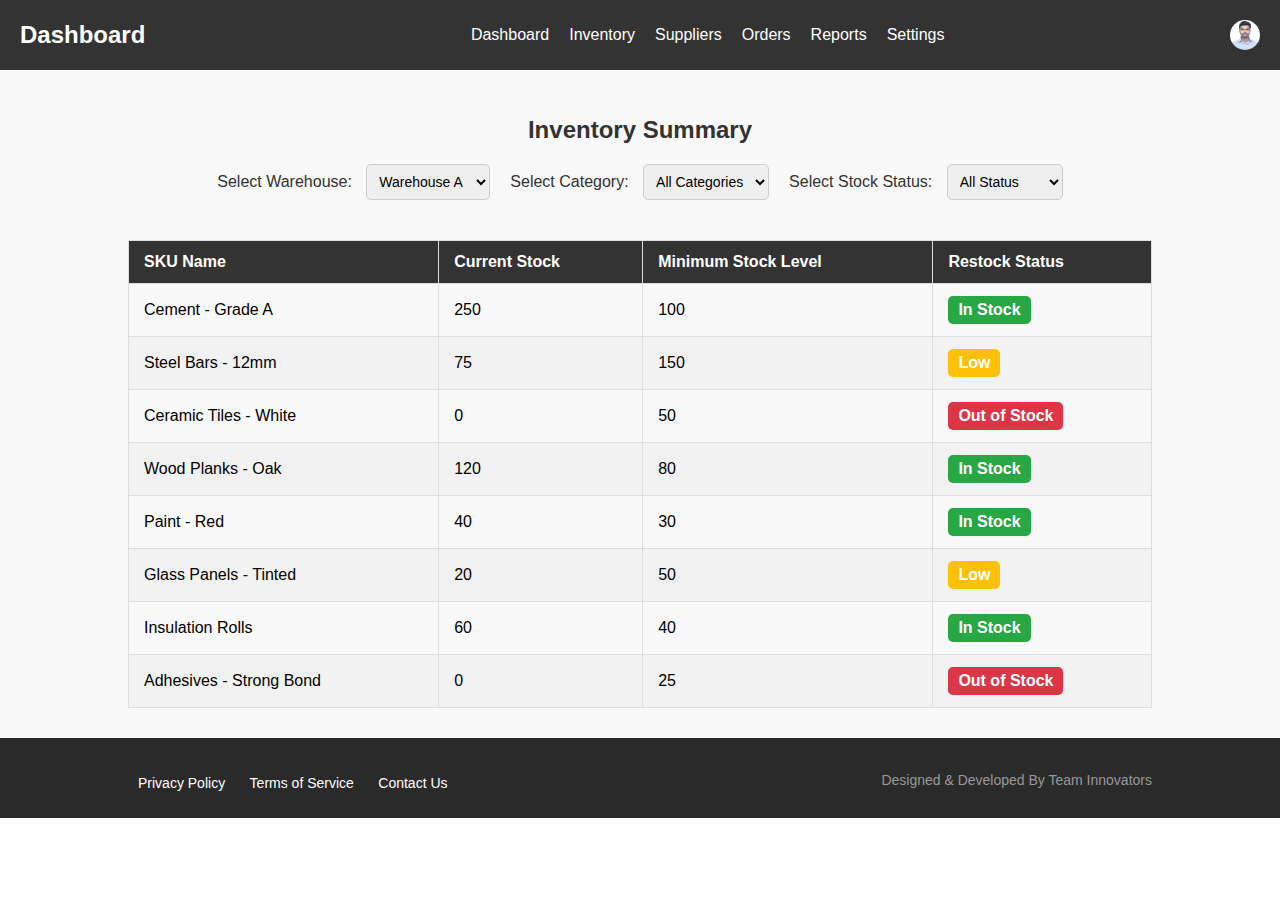
<file: inventory_page.html>
<!DOCTYPE html>
<html lang="en">
<head>
    <meta charset="UTF-8">
    <meta name="viewport" content="width=device-width, initial-scale=1.0">
    <title>Team Innovators</title>
    <link rel="stylesheet" href="Assets/CSS/inventory_page.css">
</head>
<body>
    <nav class="navbar">
        <div class="logo">Dashboard</div>
        <ul class="nav-links">
            <li><a href="index.html">Dashboard</a></li>
            <li><a href="inventory_page.html">Inventory</a></li>
            <li><a href="suppliers.html">Suppliers</a></li>
            <li><a href="orders.html">Orders</a></li>
            <li><a href="reports.html">Reports</a></li>
            <li><a href="settings.html">Settings</a></li>
        </ul>
        <div class="profile-dropdown">
            <img src="Assets/Homepage/Profile.jpeg" alt="Profile" class="profile-icon">
            <div class="dropdown-menu">
                <a href="#profile">Profile</a>
                <a href="#logout">Logout</a>
            </div>
        </div>
        <div class="hamburger-menu">
        <span></span>
        <span></span>
        <span></span>
        </div>
    </nav>

    <section class="inventory-summary">
        <div class="container">
          <h1>Inventory Summary</h1>
          
          <div class="filters">
            <!-- Warehouse Selector -->
            <div class="warehouse-selector">
              <label for="warehouse">Select Warehouse:</label>
              <select id="warehouse">
                <option value="warehouse-a">Warehouse A</option>
                <option value="warehouse-b">Warehouse B</option>
                <option value="warehouse-c">Warehouse C</option>
              </select>
            </div>
          
            <!-- Category Selector -->
            <div class="warehouse-selector">
              <label for="category">Select Category:</label>
              <select id="category">
                <option value="all">All Categories</option>
                <option value="cement">Cement</option>
                <option value="steel">Steel</option>
                <option value="tiles">Tiles</option>
                <option value="wood">Wood</option>
                <option value="paint">Paint</option>
                <option value="glass">Glass</option>
                <option value="insulation">Insulation</option>
                <option value="adhesives">Adhesives</option>
              </select>
            </div>
          
            <!-- Stock Status Selector -->
            <div class="warehouse-selector">
              <label for="stock-status">Select Stock Status:</label>
              <select id="stock-status">
                <option value="all">All Status</option>
                <option value="in-stock">In Stock</option>
                <option value="low-stock">Low Stock</option>
                <option value="out-stock">Out of Stock</option>
              </select>
            </div>
          </div>
          
          
          
          <!-- Inventory Table -->
          <table class="inventory-table">
            <thead>
              <tr>
                <th>SKU Name</th>
                <th>Current Stock</th>
                <th>Minimum Stock Level</th>
                <th>Restock Status</th>
              </tr>
            </thead>
            <tbody id="inventory-body">
              <tr data-warehouse="warehouse-a">
                <td>Cement - Grade A</td>
                <td>250</td>
                <td>100</td>
                <td><span class="status in-stock">In Stock</span></td>
              </tr>
              <tr data-warehouse="warehouse-b">
                <td>Steel Bars - 12mm</td>
                <td>75</td>
                <td>150</td>
                <td><span class="status low-stock">Low</span></td>
              </tr>
              <tr data-warehouse="warehouse-c">
                <td>Ceramic Tiles - White</td>
                <td>0</td>
                <td>50</td>
                <td><span class="status out-stock">Out of Stock</span></td>
              </tr>
              <tr data-warehouse="warehouse-a">
                <td>Wood Planks - Oak</td>
                <td>120</td>
                <td>80</td>
                <td><span class="status in-stock">In Stock</span></td>
              </tr>
              <tr data-warehouse="warehouse-b">
                <td>Paint - Red</td>
                <td>40</td>
                <td>30</td>
                <td><span class="status in-stock">In Stock</span></td>
              </tr>
              <tr data-warehouse="warehouse-c">
                <td>Glass Panels - Tinted</td>
                <td>20</td>
                <td>50</td>
                <td><span class="status low-stock">Low</span></td>
              </tr>
              <tr data-warehouse="warehouse-a">
                <td>Insulation Rolls</td>
                <td>60</td>
                <td>40</td>
                <td><span class="status in-stock">In Stock</span></td>
              </tr>
              <tr data-warehouse="warehouse-b">
                <td>Adhesives - Strong Bond</td>
                <td>0</td>
                <td>25</td>
                <td><span class="status out-stock">Out of Stock</span></td>
              </tr>
            </tbody>
          </table>
        </div>
    </section>
      
      

    <footer class="footer">
        <div class="footer-content">
          <!-- Footer Links -->
          <div class="footer-links">
            <a href="#">Privacy Policy</a>
            <a href="#">Terms of Service</a>
            <a href="#">Contact Us</a>
          </div>
          <p>Designed & Developed By Team Innovators</p>
        </div>
    </footer>

    <script src="Assets/JS/inventory_page.js"></script>

</body>
</html>
</file>
<file: Assets/CSS/inventory_page.css>
body {
    margin: 0;
    font-family: Arial, sans-serif;
}











/* -------------------------Navbar------------------------ */

.navbar {
    display: flex;
    justify-content: space-between;
    align-items: center;
    background-color: #333;
    padding: 10px 20px;
    color: white;
}

.logo {
    font-size: 1.5em;
    font-weight: bold;
}

.nav-links {
    list-style: none;
    display: flex;
    gap: 20px;
}

.nav-links li {
    display: inline;
}

.nav-links a {
    color: white;
    text-decoration: none;
    transition: color 0.3s;
}

.nav-links a:hover {
    color: #ff9800;
}

.profile-dropdown {
    position: relative;
    display: flex;
    align-items: center;
}

.profile-icon {
    width: 30px;
    height: 30px;
    border-radius: 50%;
    cursor: pointer;
}

.dropdown-menu {
    display: none;
    position: absolute;
    top: 40px;
    right: 0;
    background-color: #444;
    padding: 10px;
    border-radius: 5px;
    box-shadow: 0px 4px 6px rgba(0, 0, 0, 0.1);
}

.dropdown-menu a {
    display: block;
    color: white;
    text-decoration: none;
    margin: 5px 0;
}

.dropdown-menu a:hover {
    color: #ff9800;
}

.hamburger-menu {
    display: none;
    flex-direction: column;
    gap: 5px;
    cursor: pointer;
}

.hamburger-menu span {
    width: 25px;
    height: 3px;
    background-color: white;
    transition: all 0.3s;
}

@media (max-width: 768px) {
    .nav-links {
        display: none;
        flex-direction: column;
        position: absolute;
        top: 60px;
        right: 20px;
        background-color: #333;
        padding: 10px;
        border-radius: 5px;
    }

    .nav-links.active {
        display: flex;
    }

    .hamburger-menu {
        display: flex;
    }
}
/* ---------------------------------------------------------------- */












/* -----------------------------Table section----------------------------------- */

.filters {
    display: flex;
    align-items: center;
    justify-content: center;
    gap: 20px;
}

/* Warehouse Selector */
.warehouse-selector {
    margin-bottom: 20px;
    text-align: center;
  }
  
  .warehouse-selector label {
    font-size: 16px;
    margin-right: 10px;
    color: #333;
  }
  
  .warehouse-selector select {
    padding: 8px;
    font-size: 14px;
    border: 1px solid #ccc;
    border-radius: 5px;
  }
  
  /* Inventory Summary Adjustments */
  .inventory-summary {
    padding: 30px 10%;
    background-color: #f9f9f9;
  }
  
  .inventory-summary h1 {
    font-size: 24px;
    margin-bottom: 20px;
    color: #333;
    text-align: center;
  }
  
  .inventory-table {
    width: 100%;
    border-collapse: collapse;
    margin-top: 20px;
  }
  
  .inventory-table th,
  .inventory-table td {
    text-align: left;
    padding: 12px 15px;
    border: 1px solid #ddd;
  }
  
  .inventory-table thead th {
    background-color: #333;
    color: #fff;
    font-weight: bold;
  }
  
  .inventory-table tbody tr:nth-child(even) {
    background-color: #f2f2f2;
  }
  
  .inventory-table tbody tr:hover {
    background-color: #f1f7ff;
  }
  
  .inventory-table .status {
    padding: 5px 10px;
    border-radius: 5px;
    font-weight: bold;
    display: inline-block;
  }
  
  .status.in-stock {
    background-color: #28a745;
    color: #fff;
  }
  
  .status.low-stock {
    background-color: #ffc107;
    color: #fff;
  }
  
  .status.out-stock {
    background-color: #dc3545;
    color: #fff;
  }
  
  /* Responsive Design */
  @media screen and (max-width: 768px) {
    .warehouse-selector label {
      display: block;
      margin-bottom: 10px;
    }
  }
  

/* ---------------------------------------------------------------- */













/* Footer Styles */
.footer {
    background-color: #2a2a2a; /* Dark background */
    color: #fff; /* White text */
    padding: 20px 10%;
    display: flex;
    flex-direction: column;
    align-items: center;
    justify-content: center;
  }
  
  .footer-content {
    display: flex;
    flex-wrap: wrap;
    justify-content: space-between;
    align-items: center;
    width: 100%;
    max-width: 1200px;
  }
  
  /* Logo Section */
  .footer-logo img {
    width: 120px; /* Adjust logo size */
    margin-bottom: 10px;
  }
  
  /* Navigation Links */
  .footer-nav ul {
    display: flex;
    gap: 15px;
    list-style: none;
    padding: 0;
    margin: 0;
  }
  
  .footer-nav ul li a {
    color: #fff;
    text-decoration: none;
    font-size: 14px;
    transition: color 0.3s ease;
  }
  
  .footer-nav ul li a:hover {
    color: #00bcd4; /* Hover color */
  }
  
  /* Footer Links */
  .footer-links {
    margin-top: 10px;
    text-align: center;
  }

  .footer-content p {
    margin-bottom: 10px;
    text-align: center;
    color: #999;
    font-size: 14px;
  }
  
  .footer-links a {
    color: #fff;
    text-decoration: none;
    margin: 0 10px;
    font-size: 14px;
    transition: color 0.3s ease;
  }
  
  .footer-links a:hover {
    color: #00bcd4; /* Hover color */
  }
  
  /* Responsive Design */
  @media screen and (max-width: 768px) {
    .footer-content {
      flex-direction: column;
      text-align: center;
      gap: 15px;
    }
  
    .footer-nav ul {
      flex-direction: column;
      gap: 10px;
    }
  
    .footer-links {
      margin-top: 20px;
    }
  }
</file>
